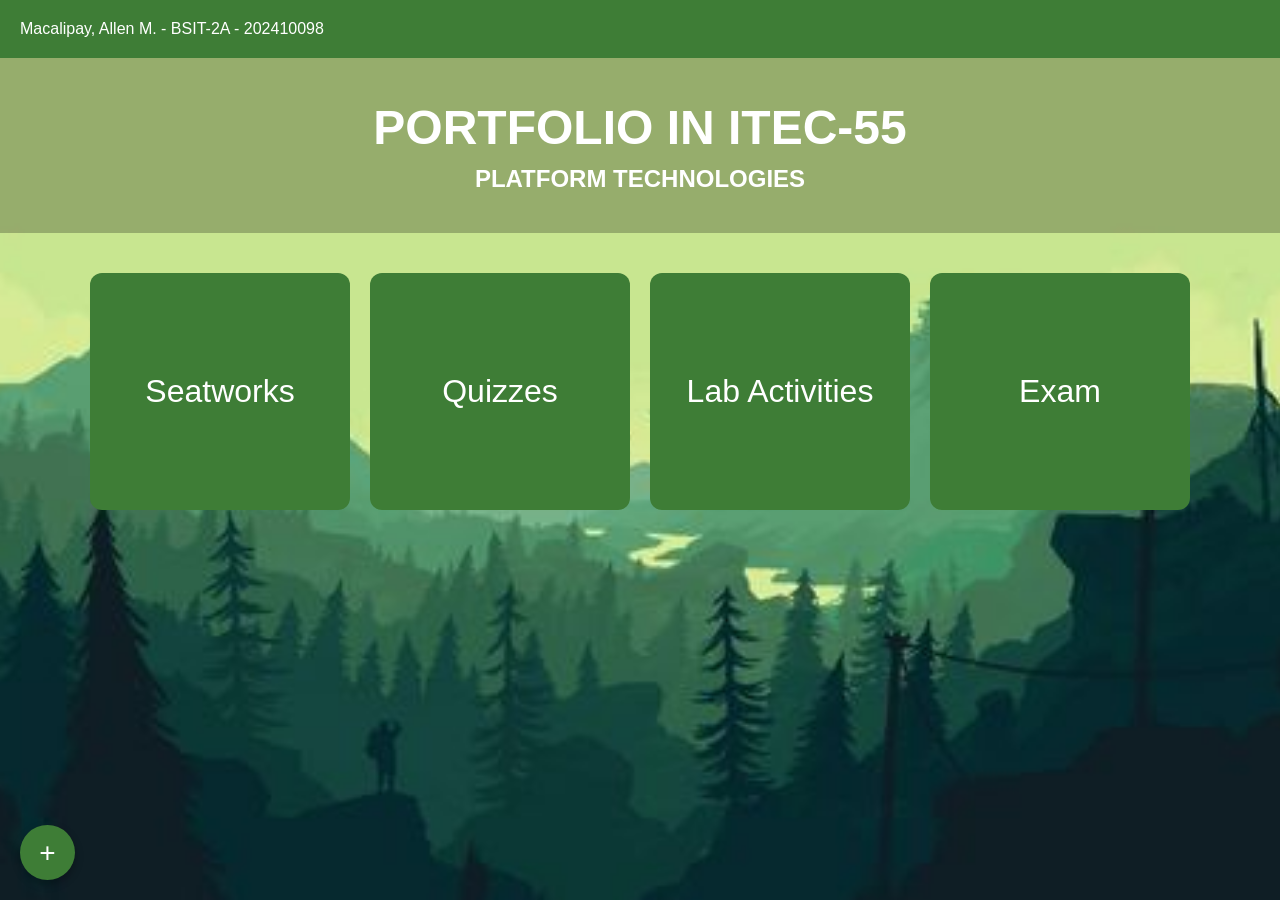
<file: index.html>
<!DOCTYPE html>
<html lang="en">
<head>
  <meta charset="UTF-8">
  <meta name="viewport" content="width=device-width, initial-scale=1.0">
  <title>Portfolio</title>
  <link rel="stylesheet" href="PortfolioStyle.css">
</head>
<body>

  <nav>
    <p>Macalipay, Allen M. - BSIT-2A - 202410098</p>
  </nav>

  <header class="header">
    <h1><strong>PORTFOLIO IN ITEC-55</strong></h1>
    <h4>PLATFORM TECHNOLOGIES</h4>
  </header>

  <main class="category-grid">
    <a href="Seatworks.html" class="category">Seatworks</a>
    <a href="Quizzes.html" class="category">Quizzes</a>
    <a href="Lab_activities.html" class="category">Lab Activities</a>
    <a href="Exam.html" class="category">Exam</a>
  </main>

  <button class="fab" id="openModal">+</button>

  <div class="modal" id="modal">
    <div class="modal-content">
      <h2>Add Photo</h2>
      <input type="file" id="photoInput" accept="image/*">
      <select id="categorySelect">
        <option value="">Select Category</option>
        <option value="Seatworks">Seatworks</option>
        <option value="Quizzes">Quizzes</option>
        <option value="Lab Activities">Lab Activities</option>
        <option value="Exam">Exam</option>
      </select>
      <button id="uploadBtn">Upload</button>
      <button id="closeModal">Cancel</button>
    </div>
  </div>

  <script>
    const modal = document.getElementById('modal');
    const openModal = document.getElementById('openModal');
    const closeModal = document.getElementById('closeModal');
    const uploadBtn = document.getElementById('uploadBtn');

    openModal.addEventListener('click', () => modal.classList.add('show'));
    closeModal.addEventListener('click', () => modal.classList.remove('show'));
    modal.addEventListener('click', e => { if (e.target === modal) modal.classList.remove('show'); });

    uploadBtn.addEventListener('click', () => {
      const category = document.getElementById('categorySelect').value;
      const file = document.getElementById('photoInput').files[0];
      if (!category || !file) {
        alert('Please select a category and attach a photo.');
        return;
      }
      alert(`Photo "${file.name}" will be sorted to ${category}.`);
      modal.classList.remove('show');
    });
  </script>
</body>
</html>
</file>
<file: PortfolioStyle.css>
* {
      font-family: "Century Gothic", sans-serif;
      margin: 0;
      padding: 0;
      box-sizing: border-box;
    }

    body {
      background: url('Green.jpg') no-repeat center center / cover;
      min-height: 100vh;
    }

    nav {
      width: 100%;
      background-color: #3e7d36;
      padding: 20px;
      position: fixed;
      top: 0;
      left: 0;
      z-index: 1000;
      color: white;
    }

    .header {
      padding-top: 100px;          
      text-align: center;
      color: white;
      background: rgba(0,0,0,0.25);
      padding-bottom: 40px;
    }
    .header h1 { font-size: 3rem; margin-bottom: 10px; }
    .header h4 { font-size: 1.5rem; }

    .category-grid {
      display: grid;
      grid-template-columns: repeat(auto-fit, minmax(220px, 1fr));
      gap: 20px;
      width: 90%;
      max-width: 1100px;
      margin: 40px auto;
    }

    .category {
      background: #3e7d36;
      color: white;
      text-align: center;
      padding: 100px 20px;
      font-size: 2rem;
      border-radius: 12px;
      text-decoration: none;
      transition: transform 0.2s, background 0.3s;
      display: flex;
      justify-content: center;
      align-items: center;
    }
    .category:hover {
      background: #276929;
      transform: translateY(-5px);
    }

    .fab {
      position: fixed;
      bottom: 20px;
      left: 20px;
      width: 55px;
      height: 55px;
      border-radius: 50%;
      background: #3e7d36;
      color: white;
      display: flex;
      justify-content: center;
      align-items: center;
      font-size: 28px;
      cursor: pointer;
      border: none;
      box-shadow: 0 4px 8px rgba(0,0,0,0.3);
      transition: background 0.3s;
      z-index: 2000;
    }
    .fab:hover { background: #276929; }

    .modal {
      position: fixed;
      inset: 0;
      background: rgba(0,0,0,0.6);
      display: none;
      justify-content: center;
      align-items: center;
      z-index: 9999;
    }
    .modal.show { display: flex; }

    .modal-content {
      background: white;
      padding: 20px;
      border-radius: 10px;
      width: 90%;
      max-width: 350px;
      text-align: center;
    }
    .modal-content h2 {
      margin-bottom: 20px;
      color: #276929;
    }
    .modal-content input,
    .modal-content select,
    .modal-content button {
      width: 100%;
      margin: 10px 0;
      padding: 10px;
      font-size: 1rem;
    }
    .modal-content button {
      background: #3e7d36;
      color: white;
      border: none;
      cursor: pointer;
      border-radius: 5px;
      transition: background 0.3s;
    }
    .modal-content button:hover { background: #2f5a28; }

    @media (max-width: 600px) {
      .header h1 { font-size: 2.2rem; }
      .header h4 { font-size: 1.1rem; }
      .category { font-size: 1.5rem; padding: 60px 10px; }
    }
</file>
